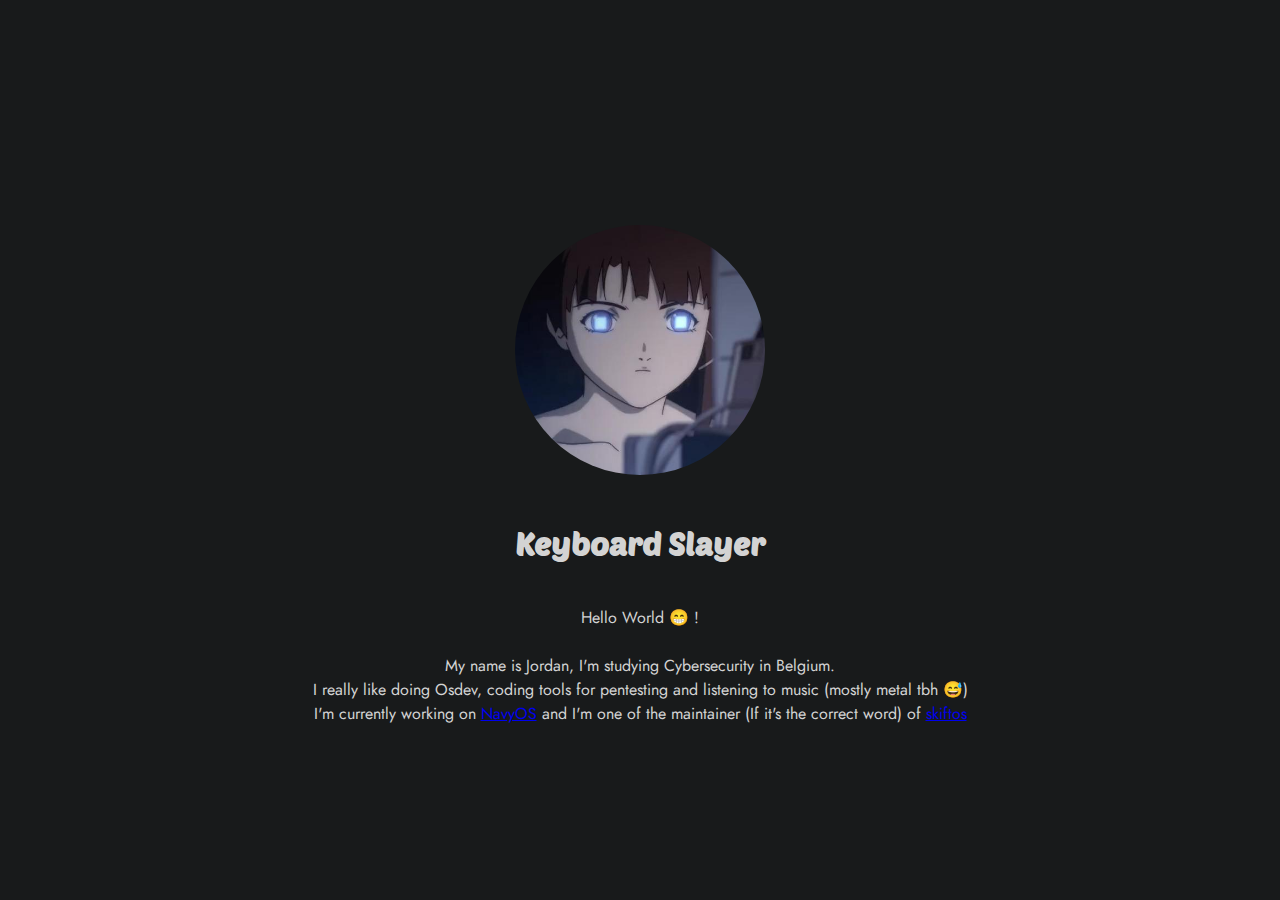
<file: index.html>
<!DOCTYPE html>
<html lang="en">
  <head>
    <meta charset="utf-8" />
    <script src="js/import.js"></script>
    <link rel="stylesheet" type="text/css" href="reset.css" />
  </head>
  
  <body>
    <div class="header" import-page="components/header/header.html"></div>
    <div class="whoami" import-page="components/whoami/whoami.html"></div>
  </body>
 </html>
</file>
